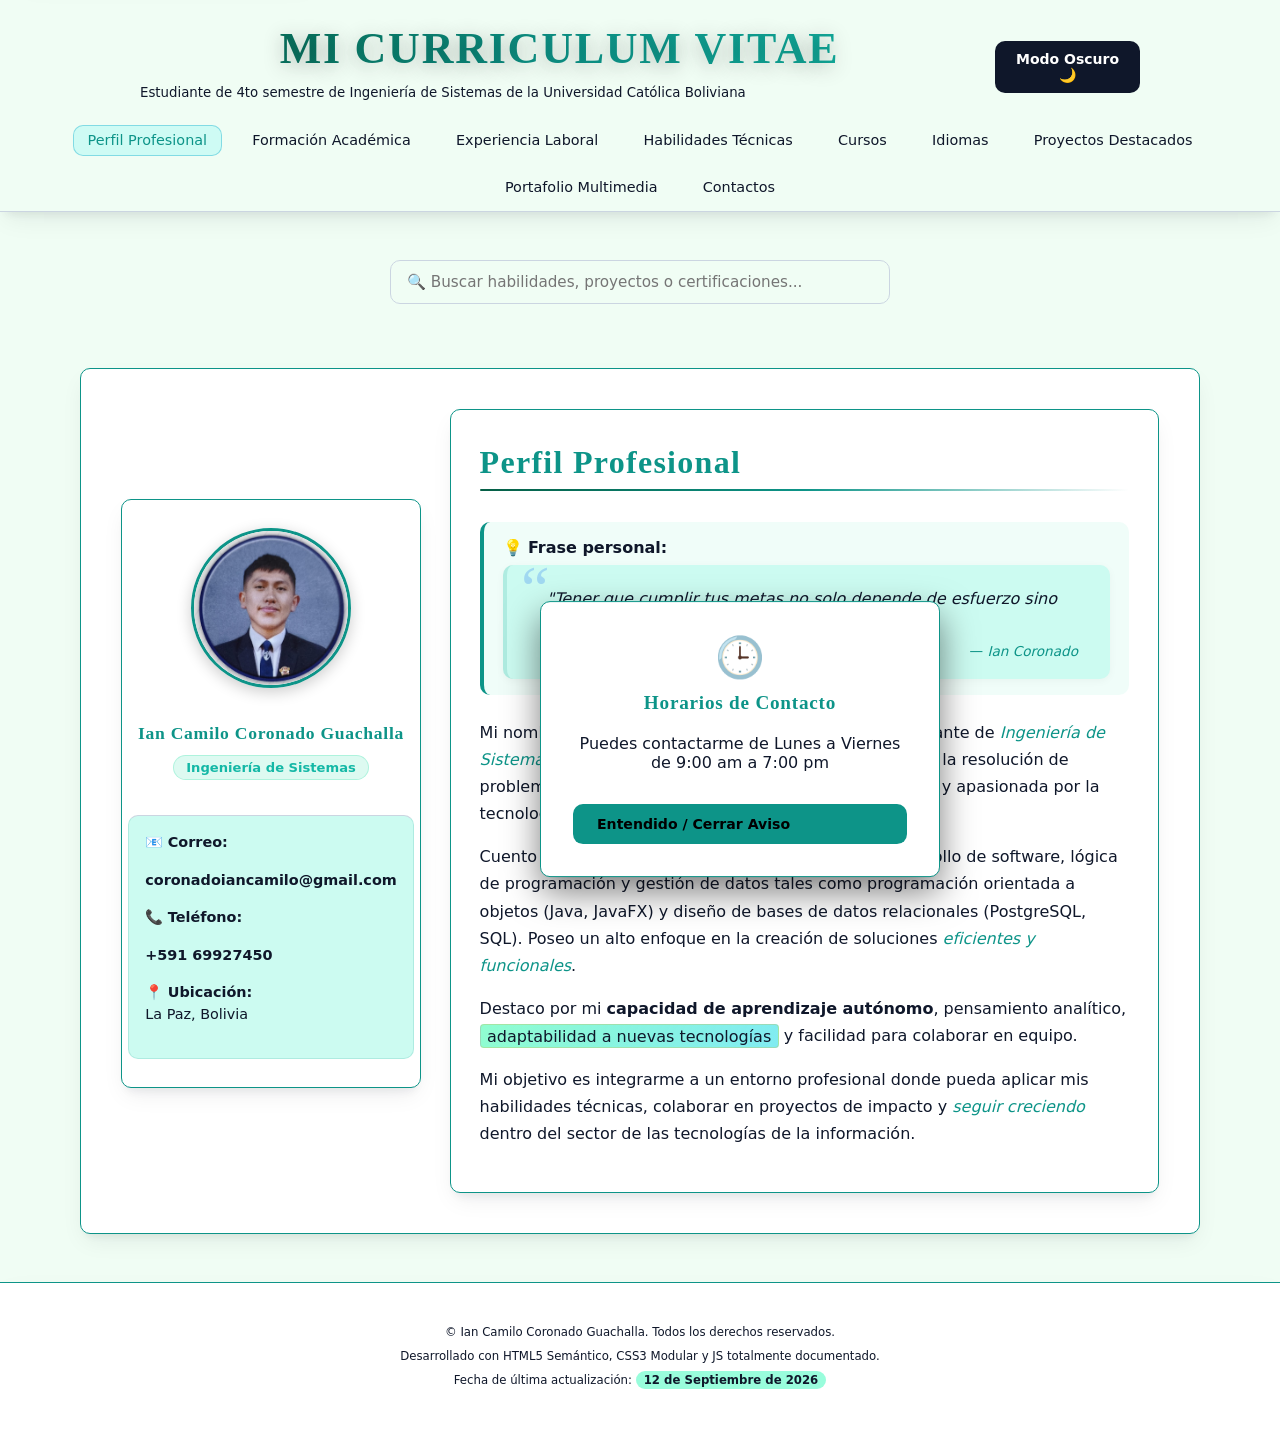
<file: index.html>
<!DOCTYPE html>
<html lang="es">
<head>
    <meta charset="UTF-8">
    <meta name="viewport" content="width=device-width, initial-scale=1.0">
    <title>Mi Curriculum Vitae - Ian Coronado</title>
    <!-- Vinculación del punto de entrada maestro de mis hojas de estilo CSS3 -->
    <link rel="stylesheet" href="css/styles.css">
</head>
<body>

    <!-- ==========================================================================
         ENCABEZADO PRINCIPAL (HEADER)
         Incluye barra superior con título, conmutador de tema oscuro/claro y la
         navegación principal accesible del sitio.
         ========================================================================== -->
    <header role="banner" class="animate-header">
        <div class="header-top">
            <div class="header-title">
                <h1>MI CURRICULUM VITAE</h1> 
                <p><small>Estudiante de 4to semestre de Ingeniería de Sistemas de la Universidad Católica Boliviana</small></p>
            </div>

            <button id="hamburger-btn" class="hamburger-btn" aria-expanded="false" aria-controls="primary-navigation" aria-label="Abrir menú de navegación">
                <span class="hamburger-line"></span>
                <span class="hamburger-line"></span>
                <span class="hamburger-line"></span>
            </button>

            <!-- Botón interactivo para conmutar entre Modo Oscuro y Modo Claro mediante JS -->
            <button id="theme-toggle" class="theme-btn" type="button" aria-label="Cambiar tema">
                <span id="theme-text">Modo Oscuro</span>
                <span id="theme-icon">🌙</span>
            </button> 
        </div>

        <!-- Enlace de accesibilidad para saltar directamente al contenido principal -->
        <a href="#Perfil" class="skip-link">Saltar al contenido principal</a>

        <!-- Menú de navegación global del sitio con ID y clase correctos -->
        <nav id="primary-navigation" class="nav-menu" aria-label="Navegación principal del currículum">
            <ul>
                <li><a href="index.html" class="active" aria-current="page">Perfil Profesional</a></li>
                <li><a href="Formacion.html">Formación Académica</a></li>
                <li><a href="Experiencia.html">Experiencia Laboral</a></li>
                <li><a href="Habilidades.html">Habilidades Técnicas</a></li>
                <li><a href="Cursos.html">Cursos</a></li>
                <li><a href="Idiomas.html">Idiomas</a></li>
                <li><a href="Proyectos.html">Proyectos Destacados</a></li>
                <li><a href="Portafolio.html">Portafolio Multimedia</a></li>
                <li><a href="Contactos.html">Contactos</a></li>
            </ul>
        </nav>
    </header>

    <!-- ==========================================================================
         CONTENIDO PRINCIPAL (MAIN)
         Sección de Perfil Profesional dividida en barra lateral de datos (aside)
         y biografía descriptiva (article).
         ========================================================================== -->
    <main id="main-content" role="main" class="animate-fade-in">
        
        <!-- Buscador dinámico en tiempo real accesible -->
        <div class="search-container">
            <label for="dynamic-search" class="sr-only" style="display:none;">Buscar elementos</label>
            <input 
                type="text" 
                id="dynamic-search" 
                class="form-input" 
                placeholder="🔍 Buscar habilidades, proyectos o certificaciones..." 
                autocomplete="off"
                aria-label="Buscar elementos en tiempo real"
            />
        </div>

        <section id="Perfil" aria-labelledby="Perfil-heading" class="profile-layout">
            
            <!-- Barra lateral: Fotografía personal, datos clave y detalles de contacto -->
            <aside class="profile-sidebar project-card">
                <div class="profile-avatar-container">
                    <img src="./assets/images/fotoperfil2.jpg" alt="Fotografía profesional de Ian Coronado" class="profile-avatar" />
                </div>
                
                <div class="profile-sidebar-info">
                    <h3>Ian Camilo Coronado Guachalla</h3>
                    <span class="tech-badge">Ingeniería de Sistemas</span>
                    
                    <address class="contact-details">
                        <p>📧 <strong>Correo:</strong><br><a href="mailto:coronadoiancamilo@gmail.com">coronadoiancamilo@gmail.com</a></p>
                        <p>📞 <strong>Teléfono:</strong><br><a href="tel:+59169927450">+591 69927450</a></p>
                        <p>📍 <strong>Ubicación:</strong><br>La Paz, Bolivia</p>
                    </address>
                </div>
            </aside>

            <!-- Artículo principal: Frase personal destacada y biografía -->
            <article class="profile-content project-card">
                <h2 id="Perfil-heading">Perfil Profesional</h2>

                <!-- Bloque de Frase Personal -->
                <div class="quote-card">
                    <p class="quote-title">💡 <strong>Frase personal:</strong></p>
                    <blockquote class="styled-quote">
                        <p>"Tener que cumplir tus metas no solo depende de esfuerzo sino que también implica algo de suerte"</p>
                        <footer>— <cite>Ian Coronado</cite></footer>
                    </blockquote>
                </div>

                <!-- Biografía y descripción profesional -->
                <div class="bio-text">
                    <p>
                        Mi nombre es <strong>Ian Camilo Coronado Guachalla</strong>, estudiante de 
                        <em>Ingeniería de Sistemas</em> en la <abbr title="Universidad Católica Boliviana 'San Pablo'">UCB</abbr>, con un enfoque
                        práctico orientado a la resolución de problemas técnicos.
                        Me considero una persona proactiva y apasionada por la tecnología.
                    </p>

                    <p>
                        Cuento con sólida formación académica inicial en desarrollo de software, 
                        lógica de programación y gestión de datos tales como 
                        programación orientada a objetos (Java, JavaFX) y diseño de bases de datos relacionales (PostgreSQL, SQL). 
                        Poseo un alto enfoque en la creación de soluciones <em>eficientes y funcionales</em>.
                    </p>

                    <p>
                        Destaco por mi <strong>capacidad de aprendizaje autónomo</strong>, pensamiento analítico, 
                        <mark class="highlight-text">adaptabilidad a nuevas tecnologías</mark> y facilidad para colaborar en equipo.
                    </p>

                    <p>
                        Mi objetivo es integrarme a un entorno profesional donde pueda aplicar mis habilidades técnicas, 
                        colaborar en proyectos de impacto y <em>seguir creciendo</em> dentro del sector de las tecnologías de la información.
                    </p>
                </div>
            </article>
        </section>

        <!-- Diálogo modal nativo accesible para avisos de contacto -->
        <dialog id="contact-dialog" open role="dialog" aria-modal="true" aria-labelledby="dialog-title" aria-describedby="dialog-desc" class="styled-dialog">
            <div class="dialog-content">
                <span class="dialog-icon">🕒</span>
                <h3 id="dialog-title">Horarios de Contacto</h3>
                <p id="dialog-desc">Puedes contactarme de Lunes a Viernes de 9:00 am a 7:00 pm</p>
                <form method="dialog">
                    <button type="submit" class="btn-location" aria-label="Cerrar aviso importante">Entendido / Cerrar Aviso</button>
                </form>
            </div>
        </dialog>
    </main>
    
    <!-- ==========================================================================
         PIE DE PÁGINA (FOOTER)
         Derechos de autor, stack tecnológico utilizado y fecha de actualización
         ========================================================================== -->
    <footer role="contentinfo">
        <p><small>&copy; Ian Camilo Coronado Guachalla. Todos los derechos reservados.</small></p>
        <p><small>Desarrollado con HTML5 Semántico, CSS3 Modular y JS totalmente documentado.</small></p>
        <p><small>Fecha de última actualización: <time datetime="2026-09-12">12 de Septiembre de 2026</time></small></p>
    </footer>

    <!-- Carga diferida de la lógica principal en JS (Gestión de tema oscuro y modales) -->
    <script src="jss/main.js"></script>
</body>
</html>
</file>
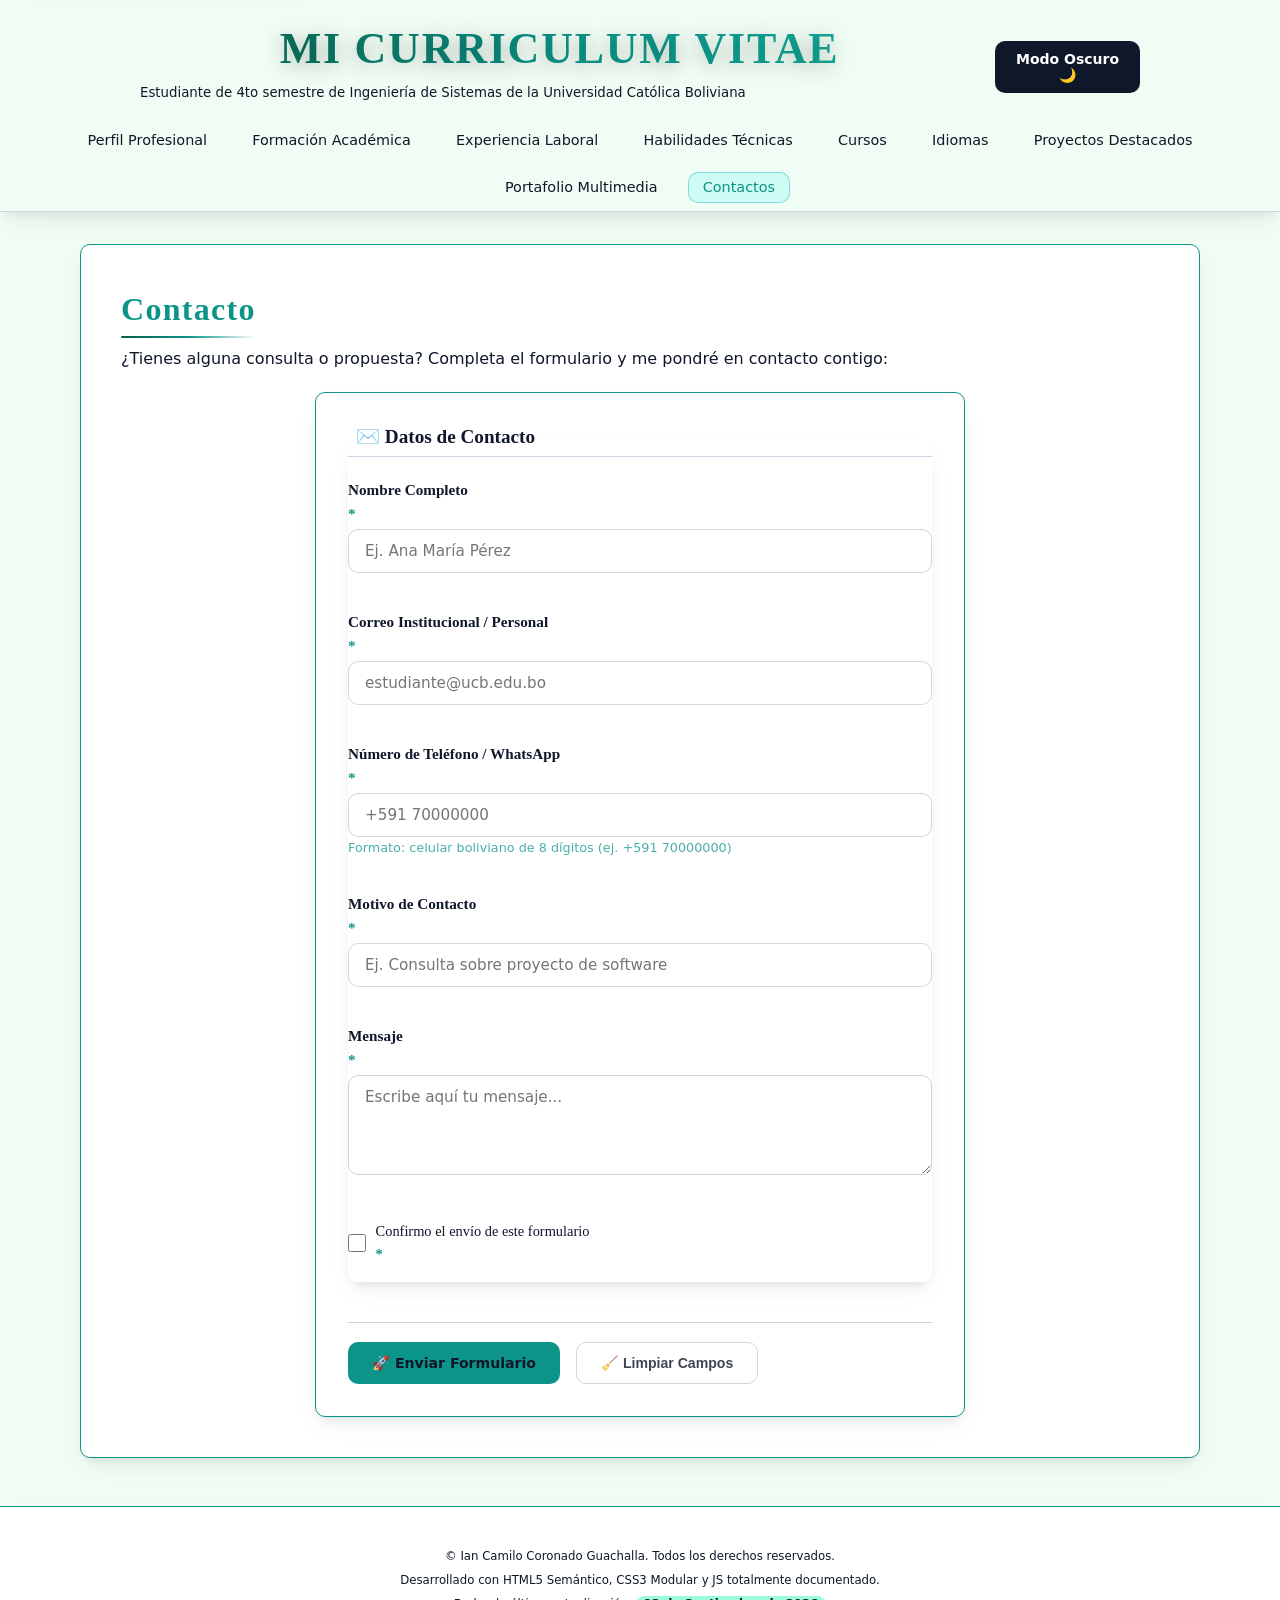
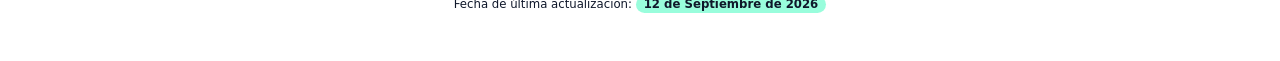
<file: Contactos.html>
<!DOCTYPE html>
<html lang="es">
<head>
    <meta charset="UTF-8">
    <meta name="viewport" content="width=device-width, initial-scale=1.0">
    <title>Contacto - Mi Curriculum Vitae</title>
    <!-- Vinculación de la hoja de estilos principal -->
    <link rel="stylesheet" href="css/styles.css">
</head>
<body>

    <!-- ==========================================================================
         ENCABEZADO PRINCIPAL (HEADER)
         Contiene la barra superior, título del sitio, conmutador de tema visual
         y el menú de navegación principal con el estado activo en Contactos.
         ========================================================================== -->
    <header role="banner" class="animate-header">
        <div class="header-top">
            <div class="header-title">
                <h1>MI CURRICULUM VITAE</h1> 
                <p><small>Estudiante de 4to semestre de Ingeniería de Sistemas de la Universidad Católica Boliviana</small></p>
            </div>
            <button id="hamburger-btn" class="hamburger-btn" aria-expanded="false" aria-controls="primary-navigation" aria-label="Abrir menú de navegación">
                <span class="hamburger-line"></span>
                <span class="hamburger-line"></span>
                <span class="hamburger-line"></span>
            </button>

            <!-- Botón interactivo para cambiar entre Modo Oscuro y Modo Claro mediante JavaScript -->
            <button id="theme-toggle" class="theme-btn" type="button" aria-label="Cambiar tema">
                <span id="theme-text">Modo Oscuro</span>
                <span id="theme-icon">🌙</span>
            </button> 
        </div>

        <!-- Enlace accesible de salto rápido para lectores de pantalla -->
        <a href="#Contactos" class="skip-link">Saltar al contenido principal</a>

        <!-- Menú de navegación accesible entre páginas del sitio web -->
        <nav id="primary-navigation" class="nav-menu" aria-label="Navegación principal del currículum">
            <ul>
                <li><a href="index.html">Perfil Profesional</a></li>
                <li><a href="Formacion.html">Formación Académica</a></li>
                <li><a href="Experiencia.html">Experiencia Laboral</a></li>
                <li><a href="Habilidades.html">Habilidades Técnicas</a></li>
                <li><a href="Cursos.html">Cursos</a></li>
                <li><a href="Idiomas.html">Idiomas</a></li>
                <li><a href="Proyectos.html">Proyectos Destacados</a></li>
                <li><a href="Portafolio.html">Portafolio Multimedia</a></li>
                <li><a href="Contactos.html" class="active" aria-current="page">Contactos</a></li>
            </ul>
        </nav>
    </header>

    <!-- ==========================================================================
         CONTENIDO PRINCIPAL (MAIN)
         Sección interactiva con formulario de contacto validado con atributos HTML5
         y atributos ARIA para accesibilidad web.
         ========================================================================== -->
    <main id="main-content" role="main" class="animate-fade-in">
        <section id="Contactos" aria-labelledby="Contactos-heading">
            <h2 id="Contactos-heading">Contacto</h2>
            <p>¿Tienes alguna consulta o propuesta? Completa el formulario y me pondré en contacto contigo:</p>

            <!-- Formulario principal estilizado dentro de una tarjeta con id para JS -->
            <form id="contact-form" action="#" method="post" enctype="multipart/form-data" class="contact-form project-card animate-fade-in" novalidate>
                
                <fieldset class="form-fieldset">
                    <legend class="form-legend">✉️ <strong>Datos de Contacto</strong></legend>

                    <!-- Campo: Nombre Completo -->
                    <div class="form-group">
                        <label for="nombre">Nombre Completo <span class="required">*</span></label>
                        <input type="text" id="nombre" name="nombre" required aria-required="true"
                            placeholder="Ej. Ana María Pérez" minlength="3" maxlength="60" class="form-input">
                        <small id="nombre-error" class="error-message" style="color: #ff6b6b; font-size: 0.85rem; display: none; margin-top: 0.25rem;"></small>
                    </div>

                    <!-- Campo: Correo Electrónico -->
                    <div class="form-group">
                        <label for="email">Correo Institucional / Personal <span class="required">*</span></label>
                        <input type="email" id="email" name="email" required aria-required="true"
                            placeholder="estudiante@ucb.edu.bo" class="form-input">
                        <small id="email-error" class="error-message" style="color: #ff6b6b; font-size: 0.85rem; display: none; margin-top: 0.25rem;"></small>
                    </div>

                    <!-- Campo: Teléfono móvil -->
                    <div class="form-group">
                        <label for="telefono">Número de Teléfono / WhatsApp <span class="required">*</span></label>
                        <input type="tel" id="telefono" name="telefono" required aria-required="true"
                            aria-describedby="telefono-help" placeholder="+591 70000000"
                            pattern="(\+591|591)?[67][0-9]{7}" class="form-input">
                        <small id="telefono-help" class="form-help">Formato: celular boliviano de 8 dígitos (ej. +591 70000000)</small>
                        <small id="telefono-error" class="error-message" style="color: #ff6b6b; font-size: 0.85rem; display: none; margin-top: 0.25rem;"></small>
                    </div>

                    <!-- Campo: Motivo del Mensaje -->
                    <div class="form-group">
                        <label for="motivo">Motivo de Contacto <span class="required">*</span></label>
                        <input type="text" id="motivo" name="motivo" required aria-required="true"
                            placeholder="Ej. Consulta sobre proyecto de software" minlength="5" maxlength="200" class="form-input">
                        <small id="motivo-error" class="error-message" style="color: #ff6b6b; font-size: 0.85rem; display: none; margin-top: 0.25rem;"></small>
                    </div>

                    <!-- Campo: Cuerpo del Mensaje -->
                    <div class="form-group">
                        <label for="mensaje">Mensaje <span class="required">*</span></label>
                        <textarea id="mensaje" name="mensaje" required aria-required="true"
                            placeholder="Escribe aquí tu mensaje..." minlength="10" maxlength="500" rows="4" class="form-input form-textarea"></textarea>
                        <small id="mensaje-error" class="error-message" style="color: #ff6b6b; font-size: 0.85rem; display: none; margin-top: 0.25rem;"></small>
                    </div>

                    <!-- Casilla de Verificación -->
                    <div class="form-group checkbox-group">
                        <input type="checkbox" id="confirmacion" name="confirmacion" required aria-required="true" class="form-checkbox">
                        <label for="confirmacion">Confirmo el envío de este formulario <span class="required">*</span></label>
                        <small id="confirmacion-error" class="error-message" style="color: #ff6b6b; font-size: 0.85rem; display: block; margin-top: 0.25rem;"></small>
                    </div>

                </fieldset>

                <!-- Botones de acción y contenedor de retroalimentación global -->
                <div class="form-actions">
                    <button type="submit" class="btn-location btn-submit"><strong>🚀 Enviar Formulario</strong></button>
                    <button type="reset" class="btn-location btn-reset">🧹 Limpiar Campos</button>
                </div>

                <!-- Banner de éxito o error al enviar -->
                <div id="form-feedback" style="margin-top: 1rem; text-align: center; font-weight: 600; display: none;"></div>
            </form>
        </section>
    </main>

    <!-- ==========================================================================
         PIE DE PÁGINA (FOOTER)
         Derechos de autor, especificaciones técnicas de desarrollo y fecha de edición.
         ========================================================================== -->
    <footer role="contentinfo">
        <p><small>&copy; Ian Camilo Coronado Guachalla. Todos los derechos reservados.</small></p>
        <p><small>Desarrollado con HTML5 Semántico, CSS3 Modular y JS totalmente documentado.</small></p>
        <p><small>Fecha de última actualización: <time datetime="2026-09-12">12 de Septiembre de 2026</time></small></p>
    </footer>

    <!-- Carga del archivo JS para el funcionamiento global del sitio -->
    <script src="jss/main.js"></script>
</body>
</html>
</file>
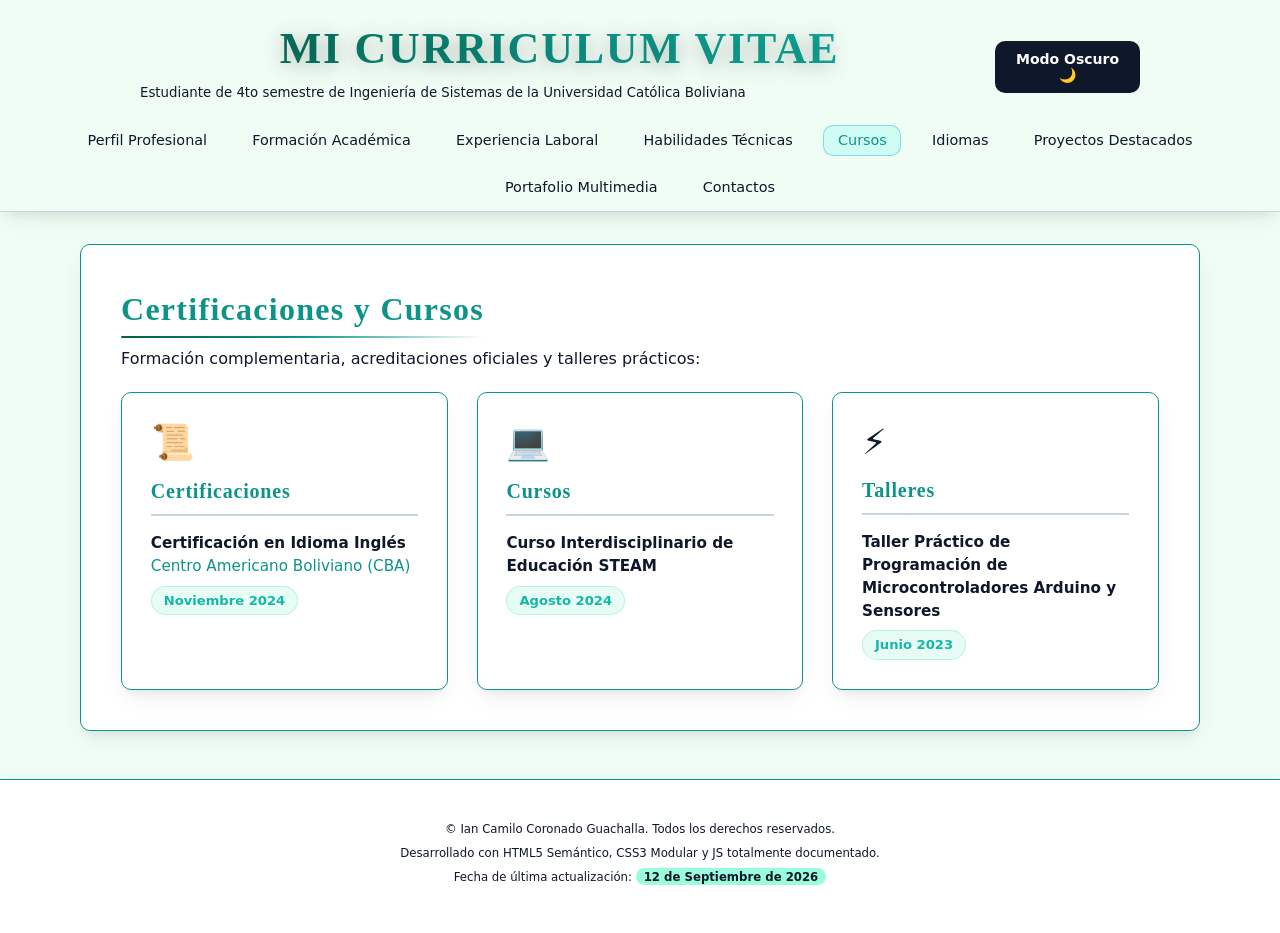
<file: Cursos.html>
<!DOCTYPE html>
<html lang="es">
<head>
    <meta charset="UTF-8">
    <meta name="viewport" content="width=device-width, initial-scale=1.0">
    <title>Cursos y Certificaciones - Mi Curriculum Vitae</title>
    <!-- Vinculación de la hoja de estilos principal -->
    <link rel="stylesheet" href="css/styles.css">
</head>
<body>

    <!-- ==========================================================================
         ENCABEZADO PRINCIPAL (HEADER)
         Contiene el título de la página, el conmutador de tema, enlace de salto 
         accesible y la barra de navegación con la pestaña "Cursos" activa.
         ========================================================================== -->
    <header role="banner" class="animate-header">
        <div class="header-top">
            <div class="header-title">
                <h1>MI CURRICULUM VITAE</h1> 
                <p><small>Estudiante de 4to semestre de Ingeniería de Sistemas de la Universidad Católica Boliviana</small></p>
            </div>
            <button id="hamburger-btn" class="hamburger-btn" aria-expanded="false" aria-controls="primary-navigation" aria-label="Abrir menú de navegación">
                <span class="hamburger-line"></span>
                <span class="hamburger-line"></span>
                <span class="hamburger-line"></span>
            </button>

            <!-- Botón para alternar el tema visual mediante JavaScript -->
            <button id="theme-toggle" class="theme-btn" type="button" aria-label="Cambiar tema">
                <span id="theme-text">Modo Oscuro</span>
                <span id="theme-icon">🌙</span>
            </button> 
        </div>

        <!-- Acceso directo accesible para navegación por teclado y lectores de pantalla -->
        <a href="#Perfil" class="skip-link">Saltar al contenido principal</a>

        <!-- Menú principal de navegación con marcador aria-current en la página actual -->
        <nav id="primary-navigation" class="nav-menu" aria-label="Navegación principal del currículum">
            <ul>
                <li><a href="index.html">Perfil Profesional</a></li>
                <li><a href="Formacion.html">Formación Académica</a></li>
                <li><a href="Experiencia.html">Experiencia Laboral</a></li>
                <li><a href="Habilidades.html">Habilidades Técnicas</a></li>
                <li><a href="Cursos.html" class="active" aria-current="page">Cursos</a></li>
                <li><a href="Idiomas.html">Idiomas</a></li>
                <li><a href="Proyectos.html">Proyectos Destacados</a></li>
                <li><a href="Portafolio.html">Portafolio Multimedia</a></li>
                <li><a href="Contactos.html">Contactos</a></li>
            </ul>
        </nav>
    </header>

    <!-- ==========================================================================
         CONTENEDOR PRINCIPAL (MAIN)
         Sección dedicada a listar mis certificaciones, cursos y talleres 
         organizados de manera semántica mediante etiquetas de lista y <time>.
         ========================================================================== -->
    <main id="main-content" role="main" class="animate-fade-in">
    <section id="Cursos" aria-labelledby="Cursos-heading">
        <h2 id="Cursos-heading">Certificaciones y Cursos</h2>
        <p>Formación complementaria, acreditaciones oficiales y talleres prácticos:</p>

        <!-- Contenedor en cuadrícula para las tarjetas -->
        <div class="courses-grid">

            <!-- Bloque 1: Certificaciones -->
            <article class="course-card animate-fade-in">
                <div class="card-icon">📜</div>
                <h3>Certificaciones</h3>
                <ul class="styled-list">
                    <li>
                        <strong>Certificación en Idioma Inglés</strong><br>
                        <span>Centro Americano Boliviano (CBA)</span><br>
                        <time datetime="2024-11">Noviembre 2024</time>
                    </li>
                </ul>
            </article>

            <!-- Bloque 2: Cursos -->
            <article class="course-card animate-fade-in">
                <div class="card-icon">💻</div>
                <h3>Cursos</h3>
                <ul class="styled-list">
                    <li>
                        <strong>Curso Interdisciplinario de Educación STEAM</strong><br>
                        <time datetime="2024-08">Agosto 2024</time>
                    </li>
                </ul>
            </article>

            <!-- Bloque 3: Talleres -->
            <article class="course-card animate-fade-in">
                <div class="card-icon">⚡</div>
                <h3>Talleres</h3>
                <ul class="styled-list">
                    <li>
                        <strong>Taller Práctico de Programación de Microcontroladores Arduino y Sensores</strong><br>
                        <time datetime="2023-06">Junio 2023</time>
                    </li>
                </ul>
            </article>

        </div>
    </section>
</main>

    <!-- ==========================================================================
         PIE DE PÁGINA (FOOTER)
         Información de derechos reservados, stack técnico y fecha de actualización.
         ========================================================================== -->
    <footer role="contentinfo">
        <p><small>&copy; Ian Camilo Coronado Guachalla. Todos los derechos reservados.</small></p>
        <p><small>Desarrollado con HTML5 Semántico, CSS3 Modular y JS totalmente documentado.</small></p>
        <p><small>Fecha de última actualización: <time datetime="2026-09-12">12 de Septiembre de 2026</time></small></p>
    </footer>

    <!-- Script JS para interacciones dinámicas de la página -->
    <script src="jss/main.js"></script>
</body>
</html>
</file>
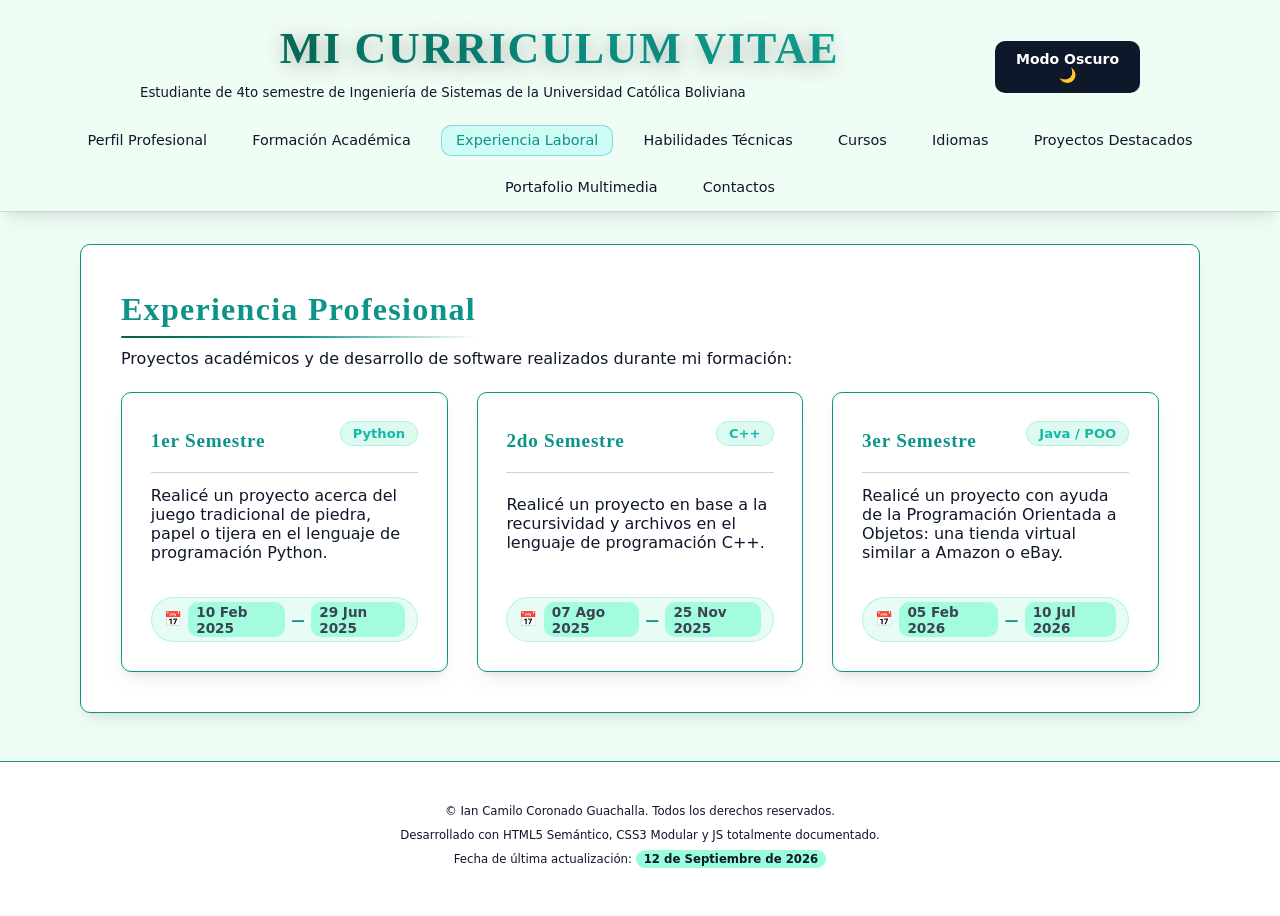
<file: Experiencia.html>
<!DOCTYPE html>
<html lang="es">
<head>
    <meta charset="UTF-8">
    <meta name="viewport" content="width=device-width, initial-scale=1.0">
    <title>Experiencia Laboral - Mi Curriculum Vitae</title>
    <!-- Vinculación del punto de entrada maestro para hojas de estilo CSS3 -->
    <link rel="stylesheet" href="css/styles.css">
</head>
<body>

    <!-- ==========================================================================
         ENCABEZADO PRINCIPAL (HEADER)
         Incluye la barra de título superior, conmutador de temas mediante JS, 
         acceso accesible de salto rápido y la barra de navegación con la pestaña activa.
         ========================================================================== -->
    <header role="banner" class="animate-header">
        <div class="header-top">
            <div class="header-title">
                <h1>MI CURRICULUM VITAE</h1> 
                <p><small>Estudiante de 4to semestre de Ingeniería de Sistemas de la Universidad Católica Boliviana</small></p>
            </div>
            <button id="hamburger-btn" class="hamburger-btn" aria-expanded="false" aria-controls="primary-navigation" aria-label="Abrir menú de navegación">
                <span class="hamburger-line"></span>
                <span class="hamburger-line"></span>
                <span class="hamburger-line"></span>
            </button>

            <!-- Botón interactivo para alternar entre Modo Oscuro y Modo Claro mediante JavaScript -->
            <button id="theme-toggle" class="theme-btn" type="button" aria-label="Cambiar tema">
                <span id="theme-text">Modo Oscuro</span>
                <span id="theme-icon">🌙</span>
            </button> 
        </div>

        <!-- Enlace accesible de salto rápido directo al contenido principal -->
        <a href="#Perfil" class="skip-link">Saltar al contenido principal</a>

        <!-- Menú de navegación accesible global con indicador aria-current en Experiencia Laboral -->
        <nav id="primary-navigation" class="nav-menu" aria-label="Navegación principal del currículum">
            <ul>
                <li><a href="index.html">Perfil Profesional</a></li>
                <li><a href="Formacion.html">Formación Académica</a></li>
                <li><a href="Experiencia.html" class="active" aria-current="page">Experiencia Laboral</a></li>
                <li><a href="Habilidades.html">Habilidades Técnicas</a></li>
                <li><a href="Cursos.html">Cursos</a></li>
                <li><a href="Idiomas.html">Idiomas</a></li>
                <li><a href="Proyectos.html">Proyectos Destacados</a></li>
                <li><a href="Portafolio.html">Portafolio Multimedia</a></li>
                <li><a href="Contactos.html">Contactos</a></li>
            </ul>
        </nav>
    </header>

    <!-- ==========================================================================
         CONTENIDO PRINCIPAL (MAIN)
         Sección de Experiencia Profesional organizada mediante una retícula responsiva
         (CSS Grid) que contiene las tarjetas de proyectos desarrollados por semestre.
         ========================================================================== -->
    <main id="main-content" role="main" class="animate-fade-in">
    <section id="Experiencia" aria-labelledby="Experiencia-heading">
        <h2 id="Experiencia-heading">Experiencia Profesional</h2>
        <p>Proyectos académicos y de desarrollo de software realizados durante mi formación:</p>


        <!-- Contenedor estructurado con CSS Grid para las tarjetas de experiencia -->
        <div class="projects-grid">
    
            <!-- Tarjeta de proyecto: Primer Semestre (Python) -->
            <article class="project-card animate-fade-in">
                <div class="exp-header">
                    <h3>1er Semestre</h3>
                    <span class="tech-badge">Python</span>
                </div>
                <p>
                    Realicé un proyecto acerca del juego tradicional de piedra, papel o tijera en el lenguaje de programación Python.
                </p>
                <div class="date-container">
                    <span class="date-icon">📅</span>
                    <time datetime="2025-02-10">10 Feb 2025</time> 
                    <span class="date-separator">—</span> 
                    <time datetime="2025-06-29">29 Jun 2025</time>
                </div>
            </article>

            <!-- Tarjeta de proyecto: Segundo Semestre (C++) -->
            <article class="project-card animate-fade-in">
                <div class="exp-header">
                    <h3>2do Semestre</h3>
                    <span class="tech-badge">C++</span>
                </div>
                <p>
                    Realicé un proyecto en base a la recursividad y archivos en el lenguaje de programación C++.
                </p>
                <div class="date-container">
                    <span class="date-icon">📅</span>
                    <time datetime="2025-08-07">07 Ago 2025</time> 
                    <span class="date-separator">—</span> 
                    <time datetime="2025-11-25">25 Nov 2025</time>
                </div>
            </article>

            <!-- Tarjeta de proyecto: Tercer Semestre (POO / Java) -->
            <article class="project-card animate-fade-in">
                <div class="exp-header">
                    <h3>3er Semestre</h3>
                    <span class="tech-badge">Java / POO</span>
                </div>
                <p>
                    Realicé un proyecto con ayuda de la Programación Orientada a Objetos: una tienda virtual similar a Amazon o eBay.
                </p>
                <div class="date-container">
                    <span class="date-icon">📅</span>
                    <time datetime="2026-02-05">05 Feb 2026</time> 
                    <span class="date-separator">—</span> 
                    <time datetime="2026-07-10">10 Jul 2026</time>
                </div>
            </article>

        </div>
    </section>
</main>

    <!-- ==========================================================================
         PIE DE PÁGINA (FOOTER)
         Derechos de autor, especificaciones de arquitectura web y timestamp de actualización.
         ========================================================================== -->
    <footer role="contentinfo">
        <p><small>&copy; Ian Camilo Coronado Guachalla. Todos los derechos reservados.</small></p>
        <p><small>Desarrollado con HTML5 Semántico, CSS3 Modular y JS totalmente documentado.</small></p>
        <p><small>Fecha de última actualización: <time datetime="2026-09-12">12 de Septiembre de 2026</time></small></p>
    </footer>

    <!-- Carga diferida de scripts JavaScript para interactividad global -->
    <script src="jss/main.js"></script>
</body>
</html>
</file>
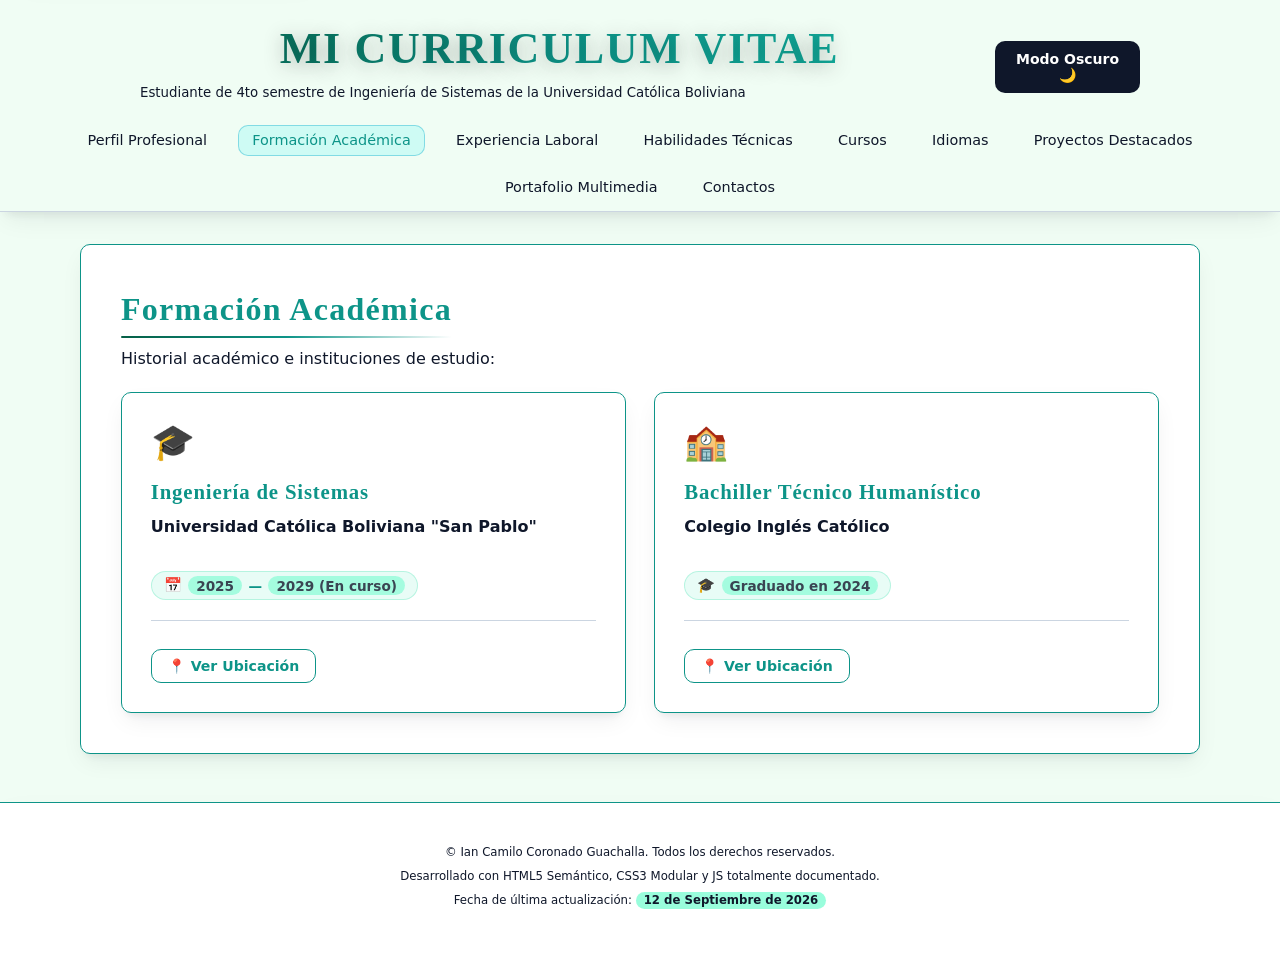
<file: Formacion.html>
<!DOCTYPE html>
<html lang="es">
<head>
    <meta charset="UTF-8">
    <meta name="viewport" content="width=device-width, initial-scale=1.0">
    <title>Formación Académica - Mi Curriculum Vitae</title>
    <!-- Vinculación del punto de entrada maestro para hojas de estilo CSS3 -->
    <link rel="stylesheet" href="css/styles.css">
</head>
<body>

    <!-- ==========================================================================
         ENCABEZADO PRINCIPAL (HEADER)
         Incluye la barra superior con título, conmutador de tema, enlace de salto 
         accesible y la barra de navegación con la pestaña "Formación Académica" activa.
         ========================================================================== -->
    <header role="banner" class="animate-header">
        <div class="header-top">
            <div class="header-title">
                <h1>MI CURRICULUM VITAE</h1> 
                <p><small>Estudiante de 4to semestre de Ingeniería de Sistemas de la Universidad Católica Boliviana</small></p>
            </div>
            <button id="hamburger-btn" class="hamburger-btn" aria-expanded="false" aria-controls="primary-navigation" aria-label="Abrir menú de navegación">
                <span class="hamburger-line"></span>
                <span class="hamburger-line"></span>
                <span class="hamburger-line"></span>
            </button>

            <!-- Botón interactivo para alternar entre Modo Oscuro y Modo Claro mediante JavaScript -->
            <button id="theme-toggle" class="theme-btn" type="button" aria-label="Cambiar tema">
                <span id="theme-text">Modo Oscuro</span>
                <span id="theme-icon">🌙</span>
            </button> 
        </div>

        <!-- Enlace accesible de salto rápido directo al contenido principal -->
        <a href="#Perfil" class="skip-link">Saltar al contenido principal</a>

        <!-- Menú de navegación accesible global con indicador aria-current en Formación Académica -->
        <nav id="primary-navigation" class="nav-menu" aria-label="Navegación principal del currículum">
            <ul>
                <li><a href="index.html">Perfil Profesional</a></li>
                <li><a href="Formacion.html" class="active" aria-current="page">Formación Académica</a></li>
                <li><a href="Experiencia.html">Experiencia Laboral</a></li>
                <li><a href="Habilidades.html">Habilidades Técnicas</a></li>
                <li><a href="Cursos.html">Cursos</a></li>
                <li><a href="Idiomas.html">Idiomas</a></li>
                <li><a href="Proyectos.html">Proyectos Destacados</a></li>
                <li><a href="Portafolio.html">Portafolio Multimedia</a></li>
                <li><a href="Contactos.html">Contactos</a></li>
            </ul>
        </nav>
    </header>

    <!-- ==========================================================================
         CONTENIDO PRINCIPAL (MAIN)
         Sección dedicada a detallar la trayectoria educativa universitaria y secundaria 
         estructurada con marcado semántico HTML5 y etiquetas <time>.
         ========================================================================== -->
    <main id="main-content" role="main" class="animate-fade-in">
    <section id="Formacion" aria-labelledby="Formacion-heading">
        <h2 id="Formacion-heading">Formación Académica</h2>
        <p>Historial académico e instituciones de estudio:</p>

        <!-- Contenedor en cuadrícula para las tarjetas de formación -->
        <div class="projects-grid">

            <!-- Bloque 1: Estudios Universitarios -->
            <article class="project-card animate-fade-in">
                <div class="card-icon">🎓</div>
                <h3>Ingeniería de Sistemas</h3>
                <p><strong>Universidad Católica Boliviana "San Pablo"</strong></p>
                
                <div class="date-container">
                    <span class="date-icon">📅</span>
                    <time datetime="2025">2025</time> 
                    <span class="date-separator">—</span> 
                    <time datetime="2029">2029 (En curso)</time>
                </div>

                <div class="location-btn-wrapper">
                    <a href="https://maps.google.com/?q=Universidad+Catolica+Boliviana+San+Pablo+La+Paz" 
                       target="_blank" 
                       rel="noopener noreferrer" 
                       class="btn-location">
                        📍 Ver Ubicación
                    </a>
                </div>
            </article>

            <!-- Bloque 2: Educación Secundaria y Bachillerato -->
            <article class="project-card animate-fade-in">
                <div class="card-icon">🏫</div>
                <h3>Bachiller Técnico Humanístico</h3>
                <p><strong>Colegio Inglés Católico</strong></p>
                
                <div class="date-container">
                    <span class="date-icon">🎓</span>
                    <time datetime="2024">Graduado en 2024</time>
                </div>

                <div class="location-btn-wrapper">
                    <a href="https://maps.google.com/?q=Colegio+Ingles+Catolico" 
                       target="_blank" 
                       rel="noopener noreferrer" 
                       class="btn-location">
                        📍 Ver Ubicación
                    </a>
                </div>
            </article>

        </div>
    </section>
</main>
    <!-- ==========================================================================
         PIE DE PÁGINA (FOOTER)
         Derechos de autor, especificaciones de arquitectura web y timestamp de actualización.
         ========================================================================== -->
    <footer role="contentinfo">
        <p><small>&copy; Ian Camilo Coronado Guachalla. Todos los derechos reservados.</small></p>
        <p><small>Desarrollado con HTML5 Semántico, CSS3 Modular y JS totalmente documentado.</small></p>
        <p><small>Fecha de última actualización: <time datetime="2026-09-12">12 de Septiembre de 2026</time></small></p>
    </footer>

    <!-- Carga diferida de scripts JavaScript para interactividad global -->
    <script src="jss/main.js"></script>
</body>
</html>
</file>
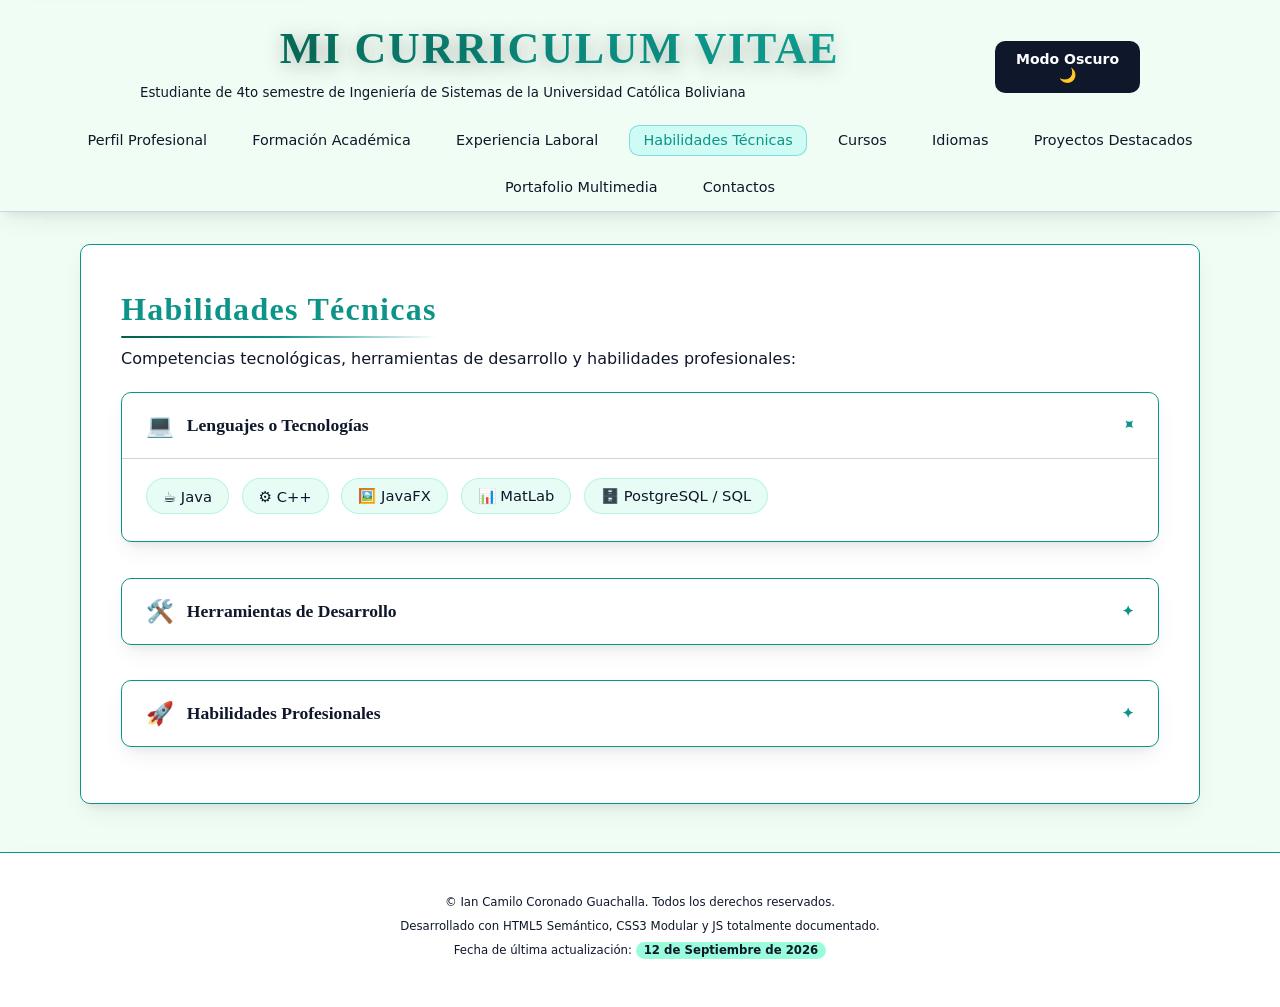
<file: Habilidades.html>
<!DOCTYPE html>
<html lang="es">
<head>
    <meta charset="UTF-8">
    <meta name="viewport" content="width=device-width, initial-scale=1.0">
    <title>Habilidades Técnicas - Mi Curriculum Vitae</title>
    <!-- Vinculación del punto de entrada maestro para hojas de estilo CSS3 -->
    <link rel="stylesheet" href="css/styles.css">
</head>
<body>

    <!-- ==========================================================================
         ENCABEZADO PRINCIPAL (HEADER)
         Incluye la barra de título superior, conmutador de tema visual (oscuro/claro),
         enlace de salto rápido accesible y la barra de navegación con la página activa.
         ========================================================================== -->
    <header role="banner" class="animate-header">
        <div class="header-top">
            <div class="header-title">
                <h1>MI CURRICULUM VITAE</h1> 
                <p><small>Estudiante de 4to semestre de Ingeniería de Sistemas de la Universidad Católica Boliviana</small></p>
            </div>
            <button id="hamburger-btn" class="hamburger-btn" aria-expanded="false" aria-controls="primary-navigation" aria-label="Abrir menú de navegación">
                <span class="hamburger-line"></span>
                <span class="hamburger-line"></span>
                <span class="hamburger-line"></span>
            </button>

            <!-- Botón interactivo para alternar el tema mediante JavaScript -->
            <button id="theme-toggle" class="theme-btn" type="button" aria-label="Cambiar tema">
                <span id="theme-text">Modo Oscuro</span>
                <span id="theme-icon">🌙</span>
            </button> 
        </div>

        <!-- Acceso directo accesible para navegación por teclado y lectores de pantalla -->
        <a href="#Perfil" class="skip-link">Saltar al contenido principal</a>

        <!-- Menú de navegación accesible entre páginas del sitio web con estado activo -->
        <nav id="primary-navigation" class="nav-menu" aria-label="Navegación principal del currículum">
            <ul>
                <li><a href="index.html">Perfil Profesional</a></li>
                <li><a href="Formacion.html">Formación Académica</a></li>
                <li><a href="Experiencia.html">Experiencia Laboral</a></li>
                <li><a href="Habilidades.html" class="active" aria-current="page">Habilidades Técnicas</a></li>
                <li><a href="Cursos.html">Cursos</a></li>
                <li><a href="Idiomas.html">Idiomas</a></li>
                <li><a href="Proyectos.html">Proyectos Destacados</a></li>
                <li><a href="Portafolio.html">Portafolio Multimedia</a></li>
                <li><a href="Contactos.html">Contactos</a></li>
            </ul>
        </nav>
    </header>

    <!-- ==========================================================================
         CONTENIDO PRINCIPAL (MAIN)
         Sección de Habilidades Técnicas estructurada interactivamente con etiquetas
         nativas de HTML5 (<details> y <summary>) para desplegar las categorías.
         ========================================================================== -->
    <main id="main-content" role="main" class="animate-fade-in">
    <section id="Habilidades" aria-labelledby="Habilidades-heading">
        <h2 id="Habilidades-heading">Habilidades Técnicas</h2>
        <p>Competencias tecnológicas, herramientas de desarrollo y habilidades profesionales:</p>

        <article class="skills-container">

            <!-- Bloque 1: Lenguajes o Tecnologías -->
            <details class="skills-accordion animate-fade-in" open>
                <summary class="accordion-header">
                    <div class="summary-title">
                        <span class="accordion-icon">💻</span>
                        <strong>Lenguajes o Tecnologías</strong>
                    </div>
                </summary>
                <div class="accordion-content">
                    <ul class="skills-badges">
                        <li class="badge">☕ Java</li>
                        <li class="badge">⚙️ C++</li>
                        <li class="badge">🖼️ JavaFX</li>
                        <li class="badge">📊 MatLab</li>
                        <li class="badge">🗄️ PostgreSQL / SQL</li>
                    </ul>
                </div>
            </details>

            <!-- Bloque 2: Herramientas de Desarrollo -->
            <details class="skills-accordion animate-fade-in">
                <summary class="accordion-header">
                    <div class="summary-title">
                        <span class="accordion-icon">🛠️</span>
                        <strong>Herramientas de Desarrollo</strong>
                    </div>
                </summary>
                <div class="accordion-content">
                    <ul class="skills-badges">
                        <li class="badge">☕ Apache NetBeans</li>
                        <li class="badge">🐙 GitHub</li>
                        <li class="badge">🐘 pgAdmin</li>
                    </ul>
                </div>
            </details>

            <!-- Bloque 3: Habilidades Profesionales -->
            <details class="skills-accordion animate-fade-in">
                <summary class="accordion-header">
                    <div class="summary-title">
                        <span class="accordion-icon">🚀</span>
                        <strong>Habilidades Profesionales</strong>
                    </div>
                </summary>
                <div class="accordion-content">
                    <ul class="skills-badges">
                        <li class="badge">📐 Diseño y normalización de bases de datos</li>
                        <li class="badge">🧩 Pensamiento analítico y resolución de problemas</li>
                        <li class="badge">👥 Trabajo en equipo y comunicación técnica</li>
                    </ul>
                </div>
            </details>

        </article> 
    </section>
</main>

    <!-- ==========================================================================
         PIE DE PÁGINA (FOOTER)
         Derechos de autor, especificaciones técnicas de desarrollo y fecha de edición.
         ========================================================================== -->
    <footer role="contentinfo">
        <p><small>&copy; Ian Camilo Coronado Guachalla. Todos los derechos reservados.</small></p>
        <p><small>Desarrollado con HTML5 Semántico, CSS3 Modular y JS totalmente documentado.</small></p>
        <p><small>Fecha de última actualización: <time datetime="2026-09-12">12 de Septiembre de 2026</time></small></p>
    </footer>

    <!-- Carga del script principal para la funcionalidad dinámica del sitio -->
    <script src="jss/main.js"></script>
</body>
</html>
</file>
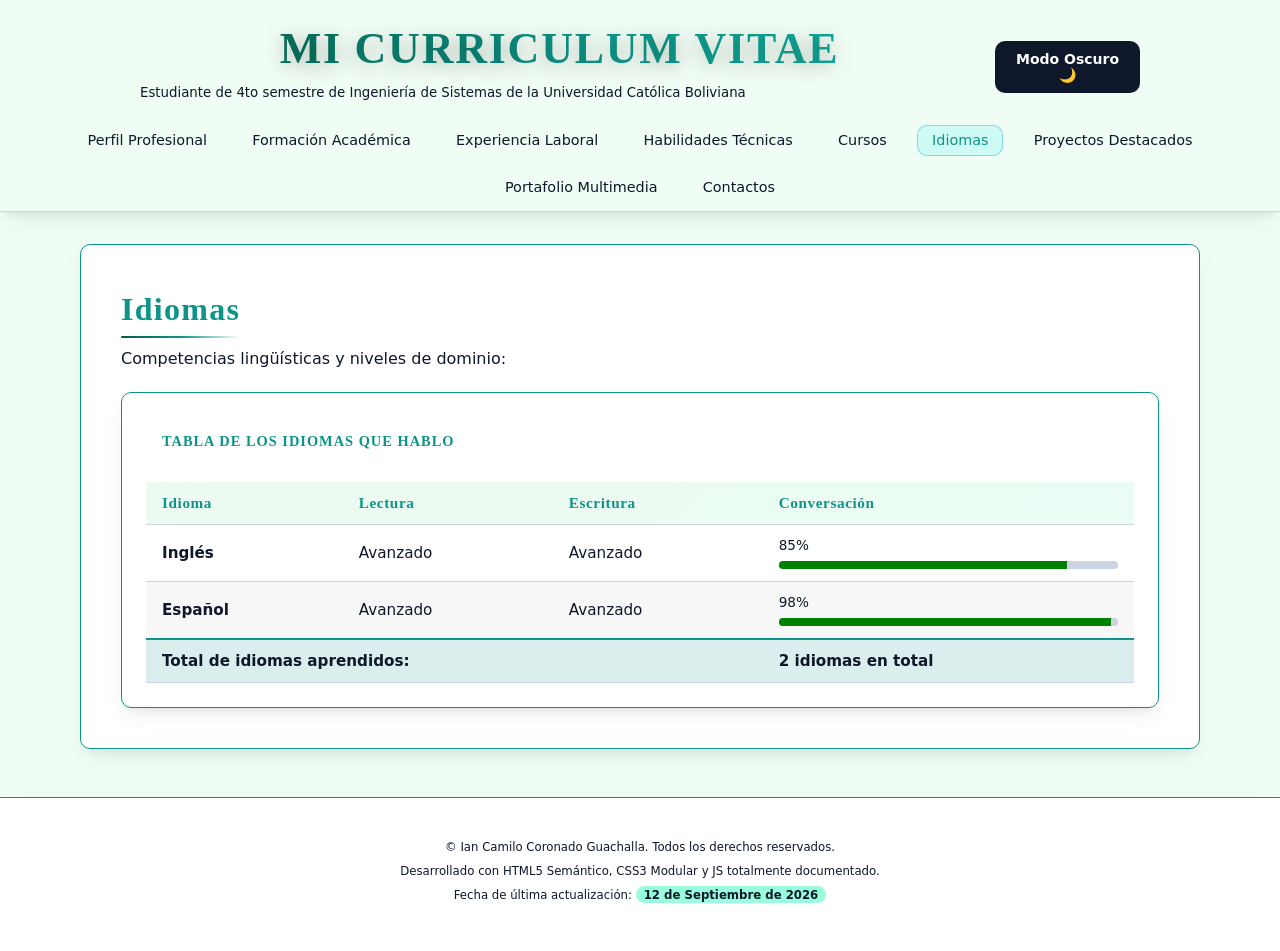
<file: Idiomas.html>
<!DOCTYPE html>
<html lang="es">
<head>
    <meta charset="UTF-8">
    <meta name="viewport" content="width=device-width, initial-scale=1.0">
    <title>Idiomas - Mi Curriculum Vitae</title>
    <!-- Vinculación del punto de entrada maestro para hojas de estilo CSS3 -->
    <link rel="stylesheet" href="css/styles.css">
</head>
<body>

    <!-- ==========================================================================
         ENCABEZADO PRINCIPAL (HEADER)
         Incluye la barra de título superior, conmutador de tema visual (oscuro/claro),
         enlace de salto rápido accesible y la barra de navegación con la página activa.
         ========================================================================== -->
    <header role="banner" class="animate-header">
        <div class="header-top">
            <div class="header-title">
                <h1>MI CURRICULUM VITAE</h1> 
                <p><small>Estudiante de 4to semestre de Ingeniería de Sistemas de la Universidad Católica Boliviana</small></p>
            </div>
            <button id="hamburger-btn" class="hamburger-btn" aria-expanded="false" aria-controls="primary-navigation" aria-label="Abrir menú de navegación">
                <span class="hamburger-line"></span>
                <span class="hamburger-line"></span>
                <span class="hamburger-line"></span>
            </button>
            
            <!-- Botón interactivo para alternar el tema mediante JavaScript -->
            <button id="theme-toggle" class="theme-btn" type="button" aria-label="Cambiar tema">
                <span id="theme-text">Modo Oscuro</span>
                <span id="theme-icon">🌙</span>
            </button> 
        </div>

        <!-- Acceso directo accesible para navegación por teclado y lectores de pantalla -->
        <a href="#Perfil" class="skip-link">Saltar al contenido principal</a>

        <!-- Menú de navegación accesible entre páginas del sitio web con estado activo -->
        <nav id="primary-navigation" class="nav-menu" aria-label="Navegación principal del currículum">
            <ul>
                <li><a href="index.html">Perfil Profesional</a></li>
                <li><a href="Formacion.html">Formación Académica</a></li>
                <li><a href="Experiencia.html">Experiencia Laboral</a></li>
                <li><a href="Habilidades.html">Habilidades Técnicas</a></li>
                <li><a href="Cursos.html">Cursos</a></li>
                <li><a href="Idiomas.html" class="active" aria-current="page">Idiomas</a></li>
                <li><a href="Proyectos.html">Proyectos Destacados</a></li>
                <li><a href="Portafolio.html">Portafolio Multimedia</a></li>
                <li><a href="Contactos.html">Contactos</a></li>
            </ul>
        </nav>
    </header>

    <!-- ==========================================================================
         CONTENIDO PRINCIPAL (MAIN)
         Sección de Idiomas representada mediantes datos estructurados en una tabla HTML5 
         accesible con atributos ARIA y barras de progreso nativas (<progress>).
         ========================================================================== -->
    <main id="main-content" role="main" class="animate-fade-in">
        <section id="Idiomas" aria-labelledby="Idiomas-heading">
            <h2 id="Idiomas-heading">Idiomas</h2>
            <p>Competencias lingüísticas y niveles de dominio:</p>
            
            <article class="table-container">
                <table class="styled-table">
                    <caption>TABLA DE LOS IDIOMAS QUE HABLO</caption>
                    <thead>
                        <tr>
                            <th scope="col">Idioma</th>
                            <th scope="col">Lectura</th>
                            <th scope="col">Escritura</th>
                            <th scope="col">Conversación</th>
                        </tr>
                    </thead>
                    <tbody>
                        <tr>
                            <td><strong>Inglés</strong></td>
                            <td>Avanzado</td>
                            <td>Avanzado</td>
                            <td>
                                <div class="progress-wrapper">
                                    <span>85%</span>
                                    <progress value="85" max="100" role="progressbar"
                                        aria-label="Porcentaje de Conversación Inglés" aria-valuenow="85" aria-valuemin="0"
                                        aria-valuemax="100" aria-valuetext="85% de conversación en el idioma Inglés (85%)">85%</progress>
                                </div>
                            </td>
                        </tr>
                        <tr>
                            <td><strong>Español</strong></td>
                            <td>Avanzado</td>
                            <td>Avanzado</td>
                            <td>
                                <div class="progress-wrapper">
                                    <span>98%</span>
                                    <progress value="98" max="100" role="progressbar"
                                        aria-label="Porcentaje de Conversación Español" aria-valuenow="98" aria-valuemin="0"
                                        aria-valuemax="100" aria-valuetext="98% de conversación en el idioma Español (98%)">98%</progress>
                                </div>
                            </td>
                        </tr>
                    </tbody>
                    <tfoot>
                        <tr>
                            <td colspan="3"><strong>Total de idiomas aprendidos:</strong></td>
                            <td><strong>2 idiomas en total</strong></td>
                        </tr>
                    </tfoot>
                </table>
            </article>
        </section>
    </main>

    <!-- ==========================================================================
         PIE DE PÁGINA (FOOTER)
         Derechos de autor, especificaciones técnicas de desarrollo y fecha de edición.
         ========================================================================== -->
    <footer role="contentinfo">
        <p><small>&copy; Ian Camilo Coronado Guachalla. Todos los derechos reservados.</small></p>
        <p><small>Desarrollado con HTML5 Semántico, CSS3 Modular y JS totalmente documentado.</small></p>
        <p><small>Fecha de última actualización: <time datetime="2026-09-12">12 de Septiembre de 2026</time></small></p>
    </footer>

    <!-- Carga del script principal para la funcionalidad dinámica del sitio -->
    <script src="jss/main.js"></script>
</body>
</html>
</file>
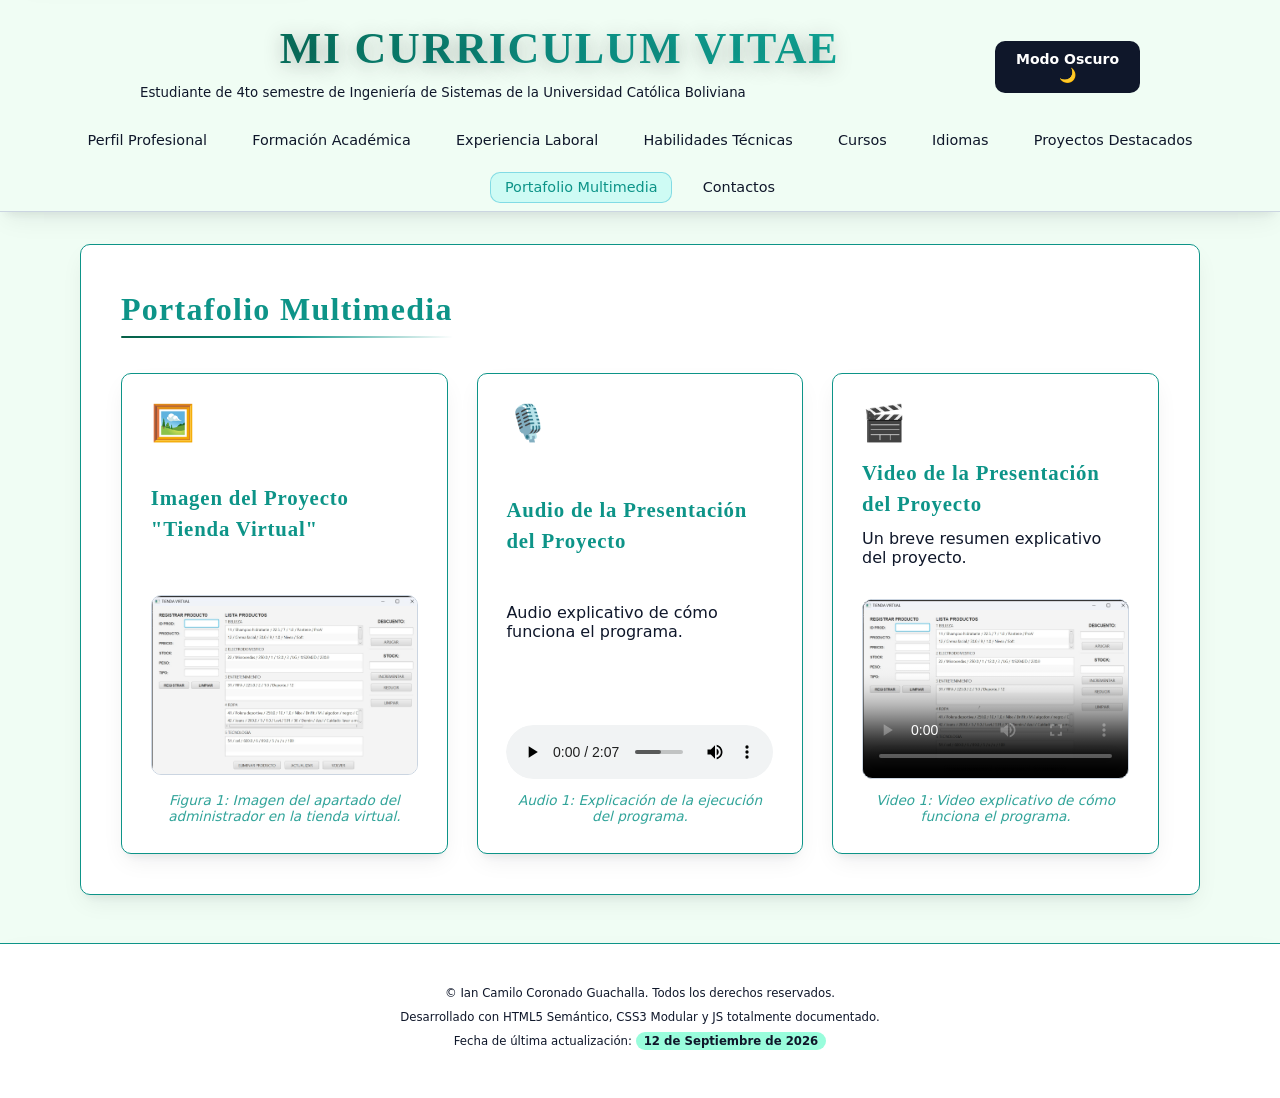
<file: Portafolio.html>
<!DOCTYPE html>
<html lang="es">
<head>
    <meta charset="UTF-8">
    <meta name="viewport" content="width=device-width, initial-scale=1.0">
    <title>Portafolio Multimedia - Mi Curriculum Vitae</title>
    <!-- Vinculación del punto de entrada maestro para hojas de estilo CSS3 -->
    <link rel="stylesheet" href="css/styles.css">
</head>
<body>

    <!-- ==========================================================================
         ENCABEZADO PRINCIPAL (HEADER)
         Incluye la barra de título superior, conmutador de temas mediante JS, 
         acceso accesible de salto rápido y la barra de navegación con la pestaña activa.
         ========================================================================== -->
    <header role="banner" class="animate-header">
        <div class="header-top">
            <div class="header-title">
                <h1>MI CURRICULUM VITAE</h1> 
                <p><small>Estudiante de 4to semestre de Ingeniería de Sistemas de la Universidad Católica Boliviana</small></p>
            </div>
            <button id="hamburger-btn" class="hamburger-btn" aria-expanded="false" aria-controls="primary-navigation" aria-label="Abrir menú de navegación">
                <span class="hamburger-line"></span>
                <span class="hamburger-line"></span>
                <span class="hamburger-line"></span>
            </button>

            <!-- Botón interactivo para alternar entre Modo Oscuro y Modo Claro mediante JavaScript -->
            <button id="theme-toggle" class="theme-btn" type="button" aria-label="Cambiar tema">
                <span id="theme-text">Modo Oscuro</span>
                <span id="theme-icon">🌙</span>
            </button> 
        </div>

        <!-- Enlace accesible de salto rápido directo al contenido principal -->
        <a href="#Perfil" class="skip-link">Saltar al contenido principal</a>

        <!-- Menú de navegación accesible global con indicador aria-current en Portafolio Multimedia -->
        <nav id="primary-navigation" class="nav-menu" aria-label="Navegación principal del currículum">
            <ul>
                <li><a href="index.html">Perfil Profesional</a></li>
                <li><a href="Formacion.html">Formación Académica</a></li>
                <li><a href="Experiencia.html">Experiencia Laboral</a></li>
                <li><a href="Habilidades.html">Habilidades Técnicas</a></li>
                <li><a href="Cursos.html">Cursos</a></li>
                <li><a href="Idiomas.html">Idiomas</a></li>
                <li><a href="Proyectos.html">Proyectos Destacados</a></li>
                <li><a href="Portafolio.html" class="active" aria-current="page">Portafolio Multimedia</a></li>
                <li><a href="Contactos.html">Contactos</a></li>
            </ul>
        </nav>
    </header>

    <!-- ==========================================================================
         CONTENIDO PRINCIPAL (MAIN)
         Sección de Portafolio Multimedia con integración de imágenes adaptativas (<picture>),
         reproductor de audio (<audio>) y video nativo HTML5 (<video>) con subtítulos y accesibilidad.
         ========================================================================== -->
    <main id="main-content" role="main" class="animate-fade-in">
    <section id="Portafolio" aria-labelledby="Portafolio-heading">
        <h2 id="Portafolio-heading">Portafolio Multimedia</h2>
        <div class="projects-grid">

            <article class="project-card animate-fade-in">
                <div class="card-icon">🖼️</div>
                <h3>Imagen del Proyecto "Tienda Virtual"</h3>
                <figure class="media-container">
                    <picture>
                        <source media="(min-width: 800px)" srcset="./assets/images/imagenproyecto.jpg">
                        <source media="(min-width: 450px)" srcset="./assets/images/imagenproyecto.jpg">
                        <img src="./assets/images/imagenproyecto.jpg"
                            alt="Imagen del proyecto realizado en JAVA" class="responsive-img" loading="lazy">
                    </picture>
                    <figcaption>Figura 1: Imagen del apartado del administrador en la tienda virtual.</figcaption>
                </figure>
            </article>

            <article class="project-card animate-fade-in">
                <div class="card-icon">🎙️</div>
                <h3>Audio de la Presentación del Proyecto</h3>
                <p>Audio explicativo de cómo funciona el programa.</p>
                <figure class="media-container">
                    <audio controls preload="metadata" class="styled-audio"
                        aria-label="Pista de Audio explicativo del programa en Java" role="group">
                        <source src="./assets/audios/audioproyecto.mpeg" type="audio/mpeg">
                        Tu navegador no soporta la reproducción de audio nativo HTML5.
                    </audio>
                    <figcaption>Audio 1: Explicación de la ejecución del programa.</figcaption>
                </figure>
            </article>

            <article class="project-card animate-fade-in">
                <div class="card-icon">🎬</div>
                <h3>Video de la Presentación del Proyecto</h3>
                <p>Un breve resumen explicativo del proyecto.</p>
                <figure class="media-container">
                    <video controls poster="./assets/images/imagenproyecto.jpg" preload="metadata" class="responsive-video"
                        aria-label="Video resumen de la explicacion del codigo" role="group">
                        <source src="./assets/videos/videoproyecto.mp4" type="video/mp4">
                        Tu navegador no admite la reproducción de video nativo en HTML5.
                    </video>
                    <figcaption>Video 1: Video explicativo de cómo funciona el programa.</figcaption>
                </figure>
            </article>

        </div>
    </section>
</main>

    <!-- ==========================================================================
         PIE DE PÁGINA (FOOTER)
         Derechos de autor, especificaciones de arquitectura web y timestamp de actualización.
         ========================================================================== -->
    <footer role="contentinfo">
        <p><small>&copy; Ian Camilo Coronado Guachalla. Todos los derechos reservados.</small></p>
        <p><small>Desarrollado con HTML5 Semántico, CSS3 Modular y JS totalmente documentado.</small></p>
        <p><small>Fecha de última actualización: <time datetime="2026-09-12">12 de Septiembre de 2026</time></small></p>
    </footer>

    <!-- Carga diferida de scripts JavaScript para interactividad global -->
    <script src="jss/main.js"></script>
</body>
</html>
</file>
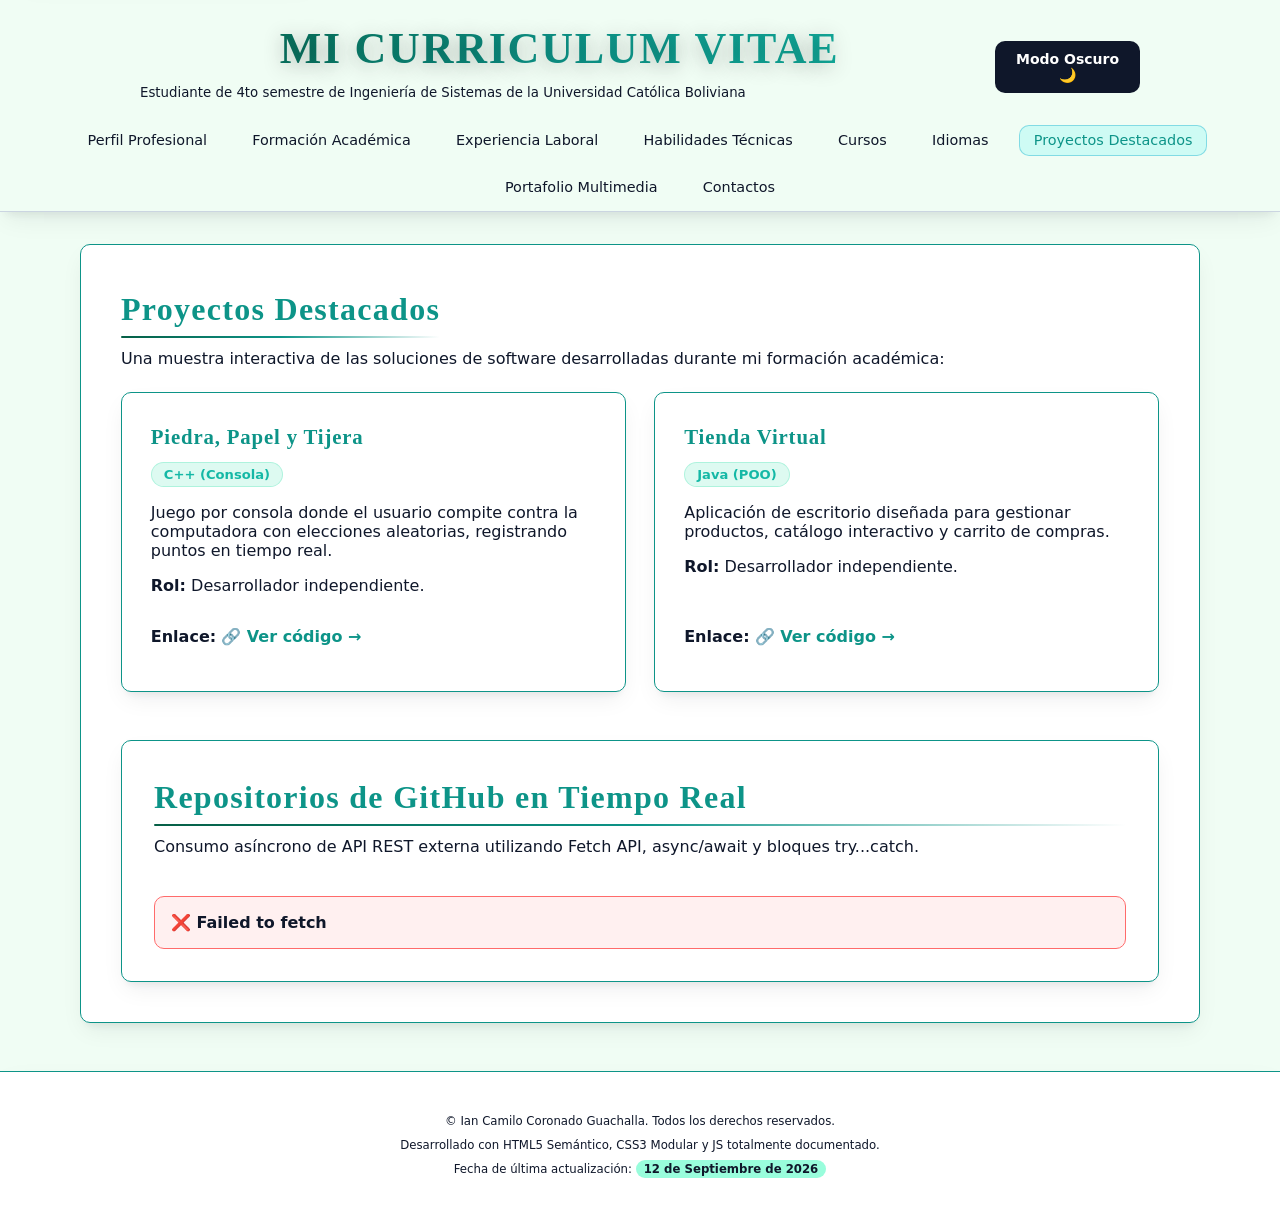
<file: Proyectos.html>
<!DOCTYPE html>
<html lang="es">
<head>
    <meta charset="UTF-8">
    <meta name="viewport" content="width=device-width, initial-scale=1.0">
    <title>Proyectos Destacados - Mi Curriculum Vitae</title>
    <!-- Vinculación de la hoja de estilos principal -->
    <link rel="stylesheet" href="css/styles.css">
</head>
<body>

    <!-- ==========================================================================
         ENCABEZADO PRINCIPAL (HEADER)
         ========================================================================== -->
    <header role="banner" class="animate-header">
        <div class="header-top">
            <div class="header-title">
                <h1>MI CURRICULUM VITAE</h1> 
                <p><small>Estudiante de 4to semestre de Ingeniería de Sistemas de la Universidad Católica Boliviana</small></p>
            </div>
            <button id="hamburger-btn" class="hamburger-btn" aria-expanded="false" aria-controls="primary-navigation" aria-label="Abrir menú de navegación">
                <span class="hamburger-line"></span>
                <span class="hamburger-line"></span>
                <span class="hamburger-line"></span>
            </button>

            <!-- Botón interactivo para alternar el tema -->
            <button id="theme-toggle" class="theme-btn" type="button" aria-label="Cambiar tema">
                <span id="theme-text">Modo Oscuro</span>
                <span id="theme-icon">🌙</span>
            </button> 
        </div>

        <a href="#Proyectos" class="skip-link">Saltar al contenido principal</a>

        <nav id="primary-navigation" class="nav-menu" aria-label="Navegación principal del currículum">
            <ul>
                <li><a href="index.html">Perfil Profesional</a></li>
                <li><a href="Formacion.html">Formación Académica</a></li>
                <li><a href="Experiencia.html">Experiencia Laboral</a></li>
                <li><a href="Habilidades.html">Habilidades Técnicas</a></li>
                <li><a href="Cursos.html">Cursos</a></li>
                <li><a href="Idiomas.html">Idiomas</a></li>
                <li><a href="Proyectos.html" class="active" aria-current="page">Proyectos Destacados</a></li>
                <li><a href="Portafolio.html">Portafolio Multimedia</a></li>
                <li><a href="Contactos.html">Contactos</a></li>
            </ul>
        </nav>
    </header>

    <!-- ==========================================================================
         CONTENIDO PRINCIPAL (MAIN)
         ========================================================================== -->
    <main id="main-content" role="main" class="animate-fade-in">
        <section id="Proyectos" aria-labelledby="Proyectos-heading">
            <h2 id="Proyectos-heading">Proyectos Destacados</h2>
            <p>Una muestra interactiva de las soluciones de software desarrolladas durante mi formación académica:</p>

            <!-- Contenedor en retícula responsiva de proyectos locales -->
            <div class="projects-grid">
                <article class="project-card animate-fade-in">
                    <div>
                        <h3>Piedra, Papel y Tijera</h3>
                        <span class="tech-badge">C++ (Consola)</span>
                        <p>Juego por consola donde el usuario compite contra la computadora con elecciones aleatorias, registrando puntos en tiempo real.</p>
                        <p><strong>Rol:</strong> Desarrollador independiente.</p>
                    </div>
                    <div>
                        <p><strong>Enlace:</strong> <a href="https://onlinegdb.com/XBp70E6il" target="_blank" rel="noopener noreferrer">🔗 Ver código &rarr;</a></p>
                    </div>
                </article>

                <article class="project-card animate-fade-in">
                    <div>
                        <h3>Tienda Virtual</h3>
                        <span class="tech-badge">Java (POO)</span>
                        <p>Aplicación de escritorio diseñada para gestionar productos, catálogo interactivo y carrito de compras.</p>
                        <p><strong>Rol:</strong> Desarrollador independiente.</p>
                    </div>
                    <div>
                        <p><strong>Enlace:</strong> <a href="https://onlinegdb.com/8SQ3UU2El" target="_blank" rel="noopener noreferrer">🔗 Ver código &rarr;</a></p>
                    </div>
                </article>
            </div>

            <!-- ==========================================================================
                 MÓDULO ASÍNCRONO E INTEGRACIÓN REST (GIBHUB API)
                 Refleja los tres estados requeridos: Loading, Success y Error de forma limpia.
                 ========================================================================== -->
            <section id="proyectos-github" class="project-card animate-fade-in" style="margin-top: 3rem; padding: 2rem;">
                <h2>Repositorios de GitHub en Tiempo Real</h2>
                <p>Consumo asíncrono de API REST externa utilizando Fetch API, async/await y bloques try...catch.</p>
                
                <div id="api-status-container" style="margin-top: 1.5rem;">
                    
                    <!-- 1. ESTADO: CARGANDO (Loading) -->
                    <div id="api-loading" style="display: none; text-align: center; padding: 2rem;">
                        <p style="color: var(--color-green2); font-weight: 600;">⏳ Cargando repositorios desde la API de GitHub...</p>
                    </div>
                    
                    <!-- 2. ESTADO: ERROR (Error) -->
                    <div id="api-error" style="display: none; padding: 1rem; background: rgba(255, 107, 107, 0.1); border: 1px solid #ff6b6b; border-radius: var(--radius-sm); color: #ff6b6b;">
                        <p id="error-message" style="margin: 0; font-weight: 600;">❌ Ocurrió un error en la solicitud.</p>
                    </div>
                    
                    <!-- 3. ESTADO: ÉXITO (Success) -->
                    <div id="api-success" style="display: none;">
                        <ul id="repos-list" style="list-style: none; padding: 0; display: grid; grid-template-columns: repeat(auto-fit, minmax(280px, 1fr)); gap: 1rem;">
                            <!-- Los elementos se inyectarán dinámicamente mediante JS -->
                        </ul>
                    </div>

                </div>
            </section>

        </section>
    </main>

    <!-- ==========================================================================
         PIE DE PÁGINA (FOOTER)
         ========================================================================== -->
    <footer role="contentinfo">
        <p><small>&copy; Ian Camilo Coronado Guachalla. Todos los derechos reservados.</small></p>
        <p><small>Desarrollado con HTML5 Semántico, CSS3 Modular y JS totalmente documentado.</small></p>
        <p><small>Fecha de última actualización: <time datetime="2026-09-12">12 de Septiembre de 2026</time></small></p>
    </footer>

    <!-- Carga del script principal -->
    <script src="jss/main.js"></script>
</body>
</html>
</file>
<file: css/styles.css>
@import url('variables.css');
@import url('base.css');
@import url('layout.css');
@import url('components.css');
@import url('animations.css');
</file>
